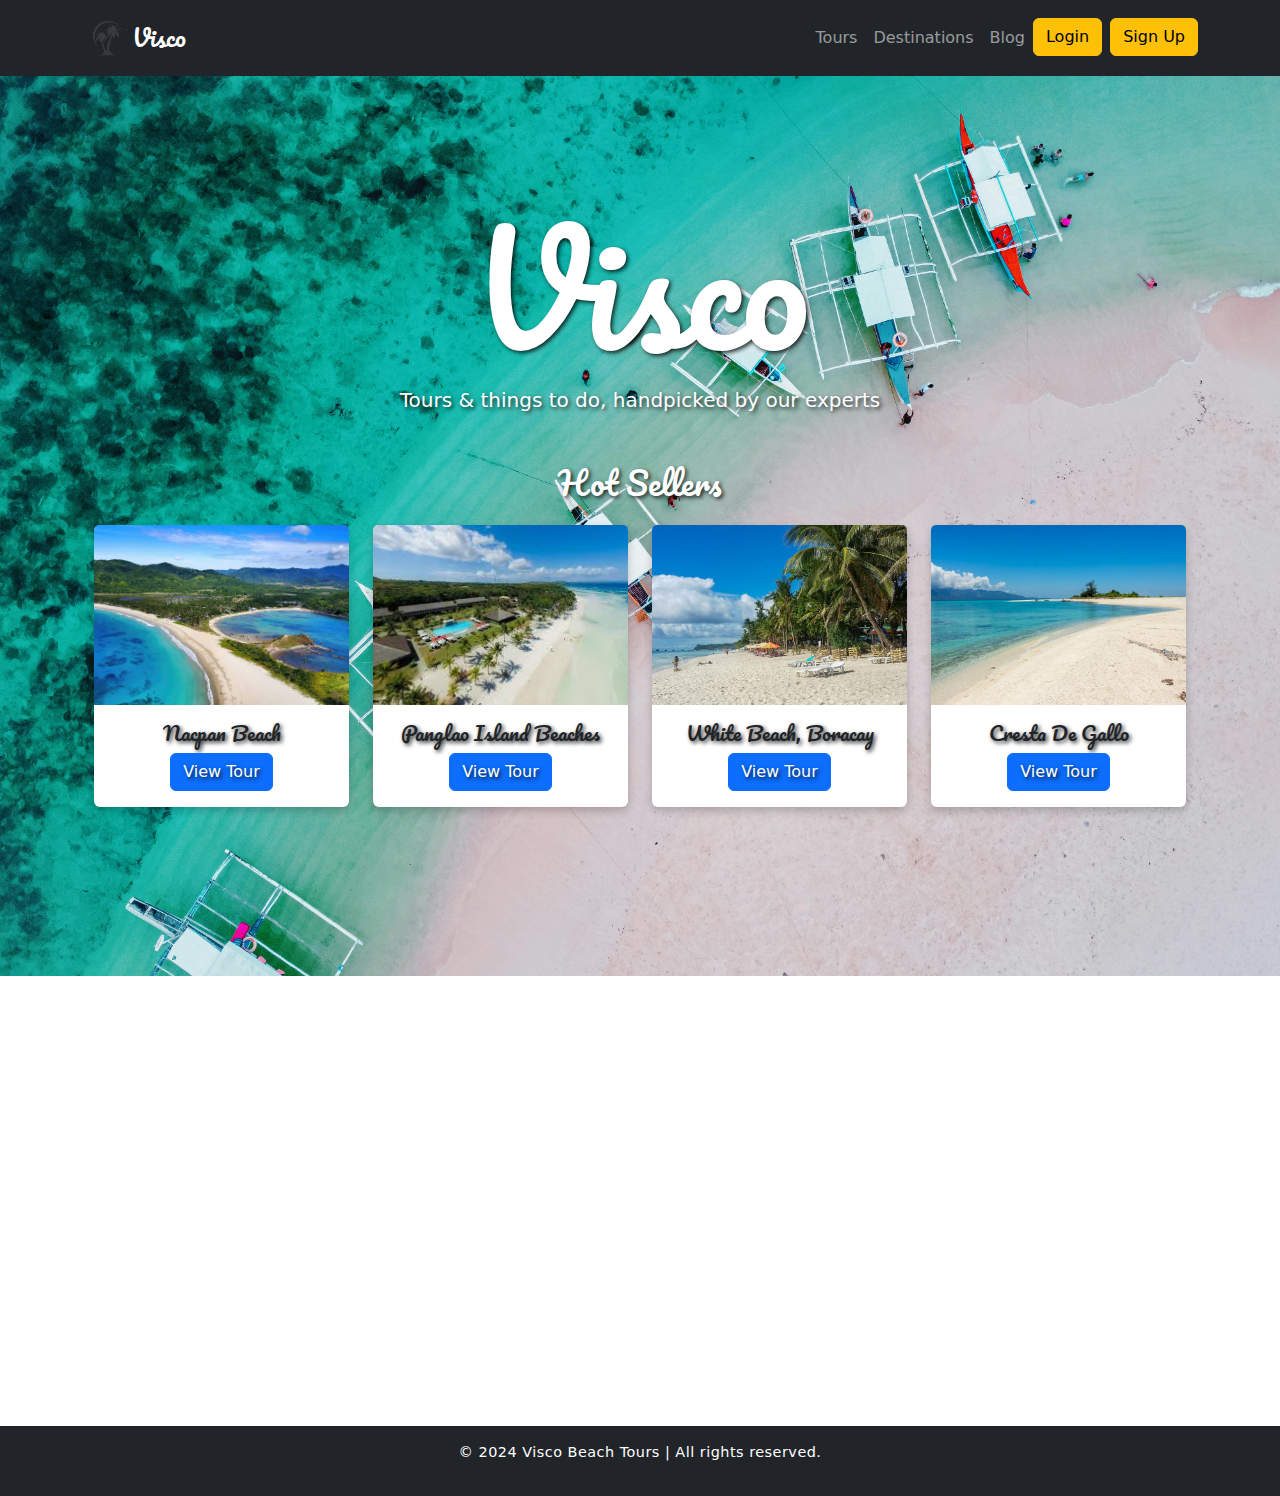
<file: index.html>
<!DOCTYPE html>
<html lang="en">
<head>
    <meta charset="UTF-8">
    <meta name="viewport" content="width=device-width, initial-scale=1.0">
    <title>Visco - Beach Tours in the Philippines</title>
    <!-- Bootstrap CSS -->
    <link href="https://cdn.jsdelivr.net/npm/bootstrap@5.3.0-alpha1/dist/css/bootstrap.min.css" rel="stylesheet">
    <link href="https://fonts.googleapis.com/css2?family=Pacifico&display=swap" rel="stylesheet">

    <link rel="stylesheet" href="styles.css">
</head>
<body>
    <!-- Navbar Section -->
    <nav class="navbar navbar-expand-lg navbar-dark bg-dark">
        <div class="container">
            <a class="navbar-brand" href="index.html" style="display: flex;">
                <img src="img/v-logo.png" alt="Visco Logo" width="50"><h4 style="margin-top: 10px;"> Visco</h4>
            </a>
            <button class="navbar-toggler" type="button" data-bs-toggle="collapse" data-bs-target="#navbarNav" aria-controls="navbarNav" aria-expanded="false" aria-label="Toggle navigation">
                <span class="navbar-toggler-icon"></span>
            </button>
            <div class="collapse navbar-collapse" id="navbarNav">
                <ul class="navbar-nav ms-auto">
                    <li class="nav-item">
                        <a class="nav-link" href="tours.html">Tours</a>
                    </li>
                    <li class="nav-item">
                        <a class="nav-link" href="#">Destinations</a>
                    </li>
                    <li class="nav-item">
                        <a class="nav-link" href="#">Blog</a>
                    </li>
                    <li class="nav-item">
                        <a class="btn btn-warning me-2" href="#" data-bs-toggle="modal" data-bs-target="#loginModal">Login</a>
                    </li>
                    <li class="nav-item">
                        <a class="btn btn-warning" href="#" data-bs-toggle="modal" data-bs-target="#signupModal">Sign Up</a>
                    </li>
                </ul>
            </div>
        </div>
    </nav>

    <!-- Main Content -->
    <div class="main-content" style="height: 150vh;">
        <!-- Hero & Hot Sellers Section with Background -->
        <section class="hero-section text-center text-white d-flex align-items-center" style="background-image: url('img/visco_background.jpg'); background-size: cover; background-position: center; height: 100vh;">
            <div class="container">
                <h1 class="display-3" style="font-size: 150px;">Visco</h1>
                <p class="lead">Tours & things to do, handpicked by our experts</p>

                <!-- Hot Sellers Section (Inside Hero Section) -->
                <section class="container my-5">
                    <h2 class="text-center mb-4">Hot Sellers</h2>
                    <div class="row g-4">
                        <div class="col-md-3">
                            <div class="card">
                                <img src="img/nacpan-beach.jpg" class="card-img-top" alt="Tour 1">
                                <div class="card-body">
                                    <h5 class="card-title">Nacpan Beach</h5>
                                    <a href="tours.html" class="btn btn-primary">View Tour</a>
                                </div>
                            </div>
                        </div>
                        <div class="col-md-3">
                            <div class="card">
                                <img src="img/panglao-island.jpg" class="card-img-top" alt="Tour 2">
                                <div class="card-body">
                                    <h5 class="card-title">Panglao Island Beaches</h5>
                                    <a href="tours.html" class="btn btn-primary">View Tour</a>
                                </div>
                            </div>
                        </div>
                        <div class="col-md-3">
                            <div class="card">
                                <img src="img/white-beach-boracay.jpg" class="card-img-top" alt="Tour 3">
                                <div class="card-body">
                                    <h5 class="card-title">White Beach, Boracay</h5>
                                    <a href="tours.html" class="btn btn-primary">View Tour</a>
                                </div>
                            </div>
                        </div>
                        <div class="col-md-3">
                            <div class="card">
                                <img src="img/cresta-de-gallo.jpg" class="card-img-top" alt="Tour 4">
                                <div class="card-body">
                                    <h5 class="card-title">Cresta De Gallo</h5>
                                    <a href="tours.html" class="btn btn-primary">View Tour</a>
                                </div>
                            </div>
                        </div>
                    </div>
                </section>
            </div>
          </section> 
          
    </div>

    <!-- Footer Section -->
    <footer class="bg-dark text-white py-3 text-center">
        <div class="container">
            <p>© 2024 Visco Beach Tours | All rights reserved.</p>
        </div>
    </footer>

    <!-- Login Modal -->
    <div class="modal fade" id="loginModal" tabindex="-1" aria-labelledby="loginModalLabel" aria-hidden="true">
        <div class="modal-dialog">
            <div class="modal-content">
                <div class="modal-header">
                    <h5 class="modal-title" id="loginModalLabel">Login</h5>
                    <button type="button" class="btn-close" data-bs-dismiss="modal" aria-label="Close"></button>
                </div>
                <div class="modal-body">
                    <form>
                        <div class="mb-3">
                            <label for="loginEmail" class="form-label">Email address</label>
                            <input type="email" class="form-control" id="loginEmail" required>
                        </div>
                        <div class="mb-3">
                            <label for="loginPassword" class="form-label">Password</label>
                            <input type="password" class="form-control" id="loginPassword" required>
                        </div>
                        <button type="submit" class="btn btn-primary w-100">Login</button>
                    </form>
                </div>
            </div>
        </div>
    </div>

    <!-- Sign-Up Modal -->
    <div class="modal fade" id="signupModal" tabindex="-1" aria-labelledby="signupModalLabel" aria-hidden="true">
        <div class="modal-dialog">
            <div class="modal-content">
                <div class="modal-header">
                    <h5 class="modal-title" id="signupModalLabel">Sign Up</h5>
                    <button type="button" class="btn-close" data-bs-dismiss="modal" aria-label="Close"></button>
                </div>
                <div class="modal-body">
                    <form>
                        <div class="mb-3">
                            <label for="signupName" class="form-label">Name</label>
                            <input type="text" class="form-control" id="signupName" required>
                        </div>
                        <div class="mb-3">
                            <label for="signupEmail" class="form-label">Email address</label>
                            <input type="email" class="form-control" id="signupEmail" required>
                        </div>
                        <div class="mb-3">
                            <label for="signupPassword" class="form-label">Password</label>
                            <input type="password" class="form-control" id="signupPassword" required>
                        </div>
                        <button type="submit" class="btn btn-primary w-100">Sign Up</button>
                    </form>
                </div>
            </div>
        </div>
    </div>

    <!-- Bootstrap JS & Popper -->
    <script src="https://cdn.jsdelivr.net/npm/bootstrap@5.3.0-alpha1/dist/js/bootstrap.bundle.min.js"></script>
</body>
</html>
</file>
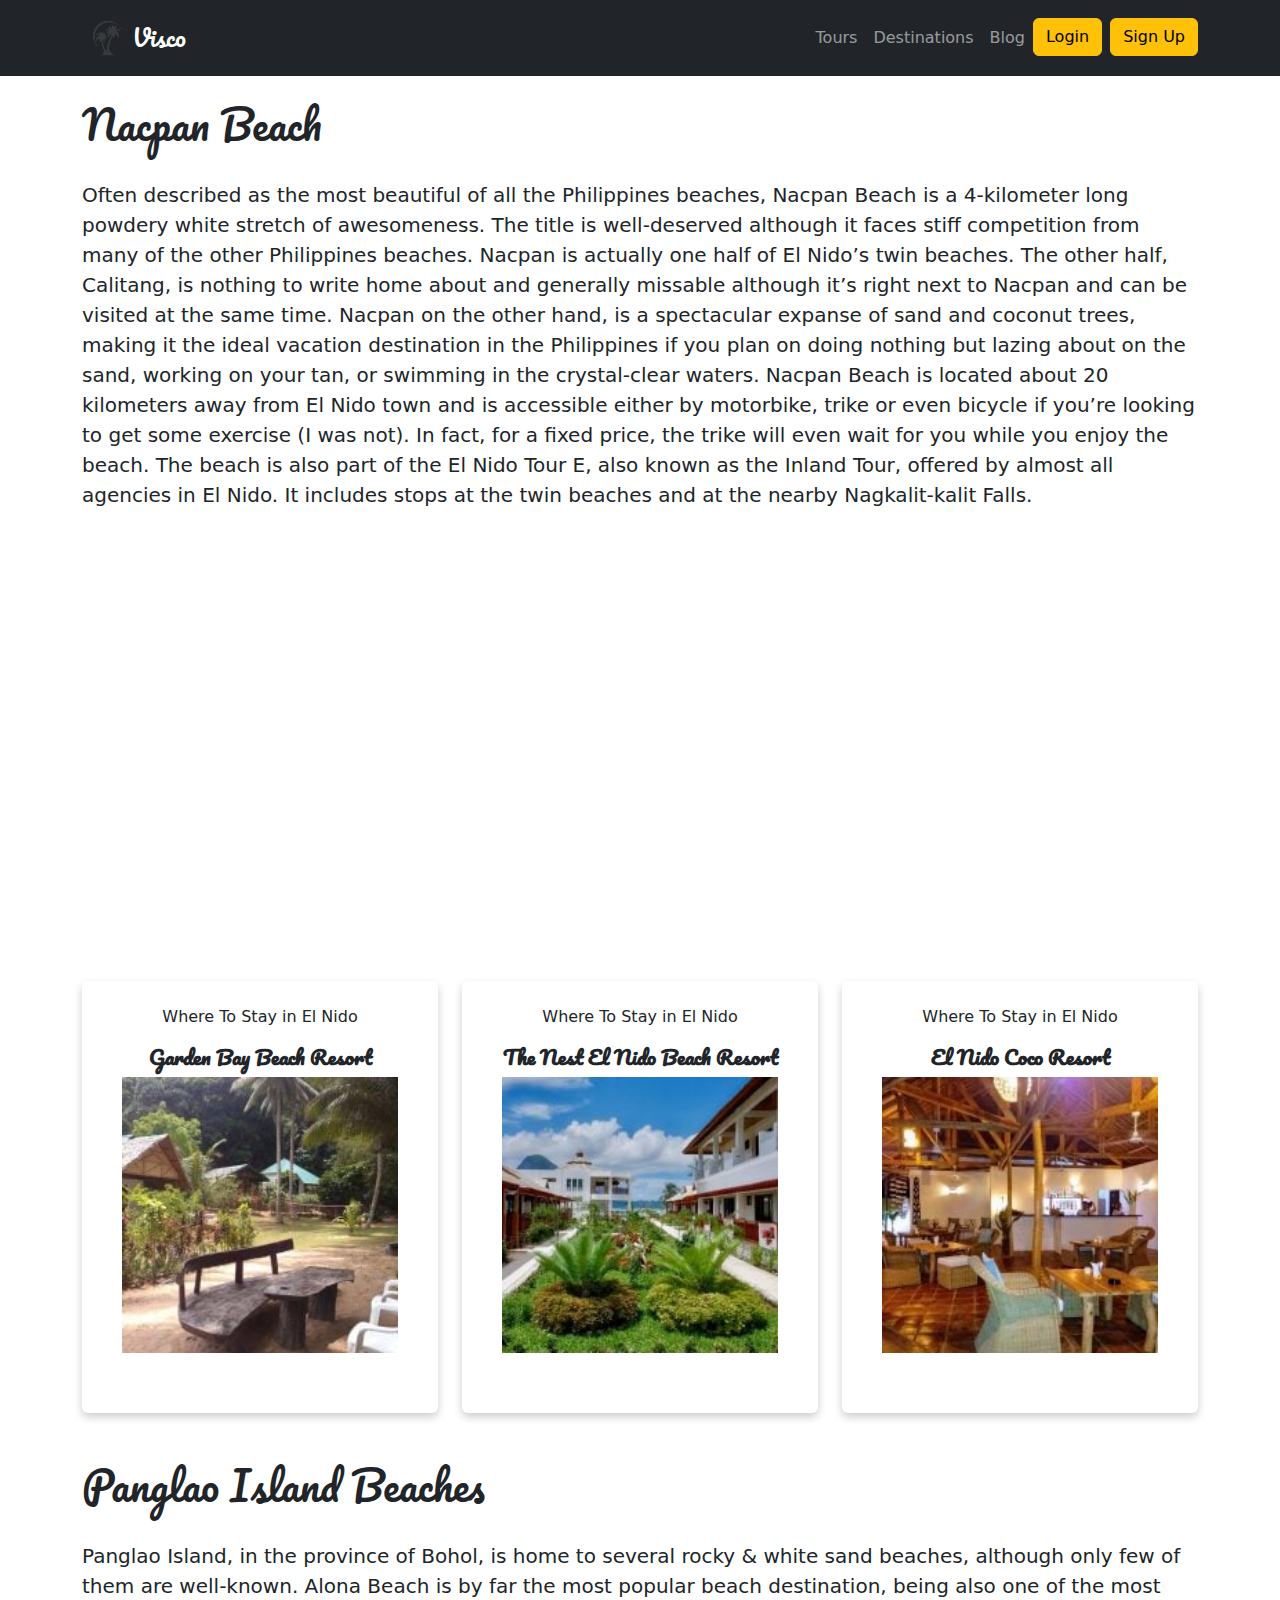
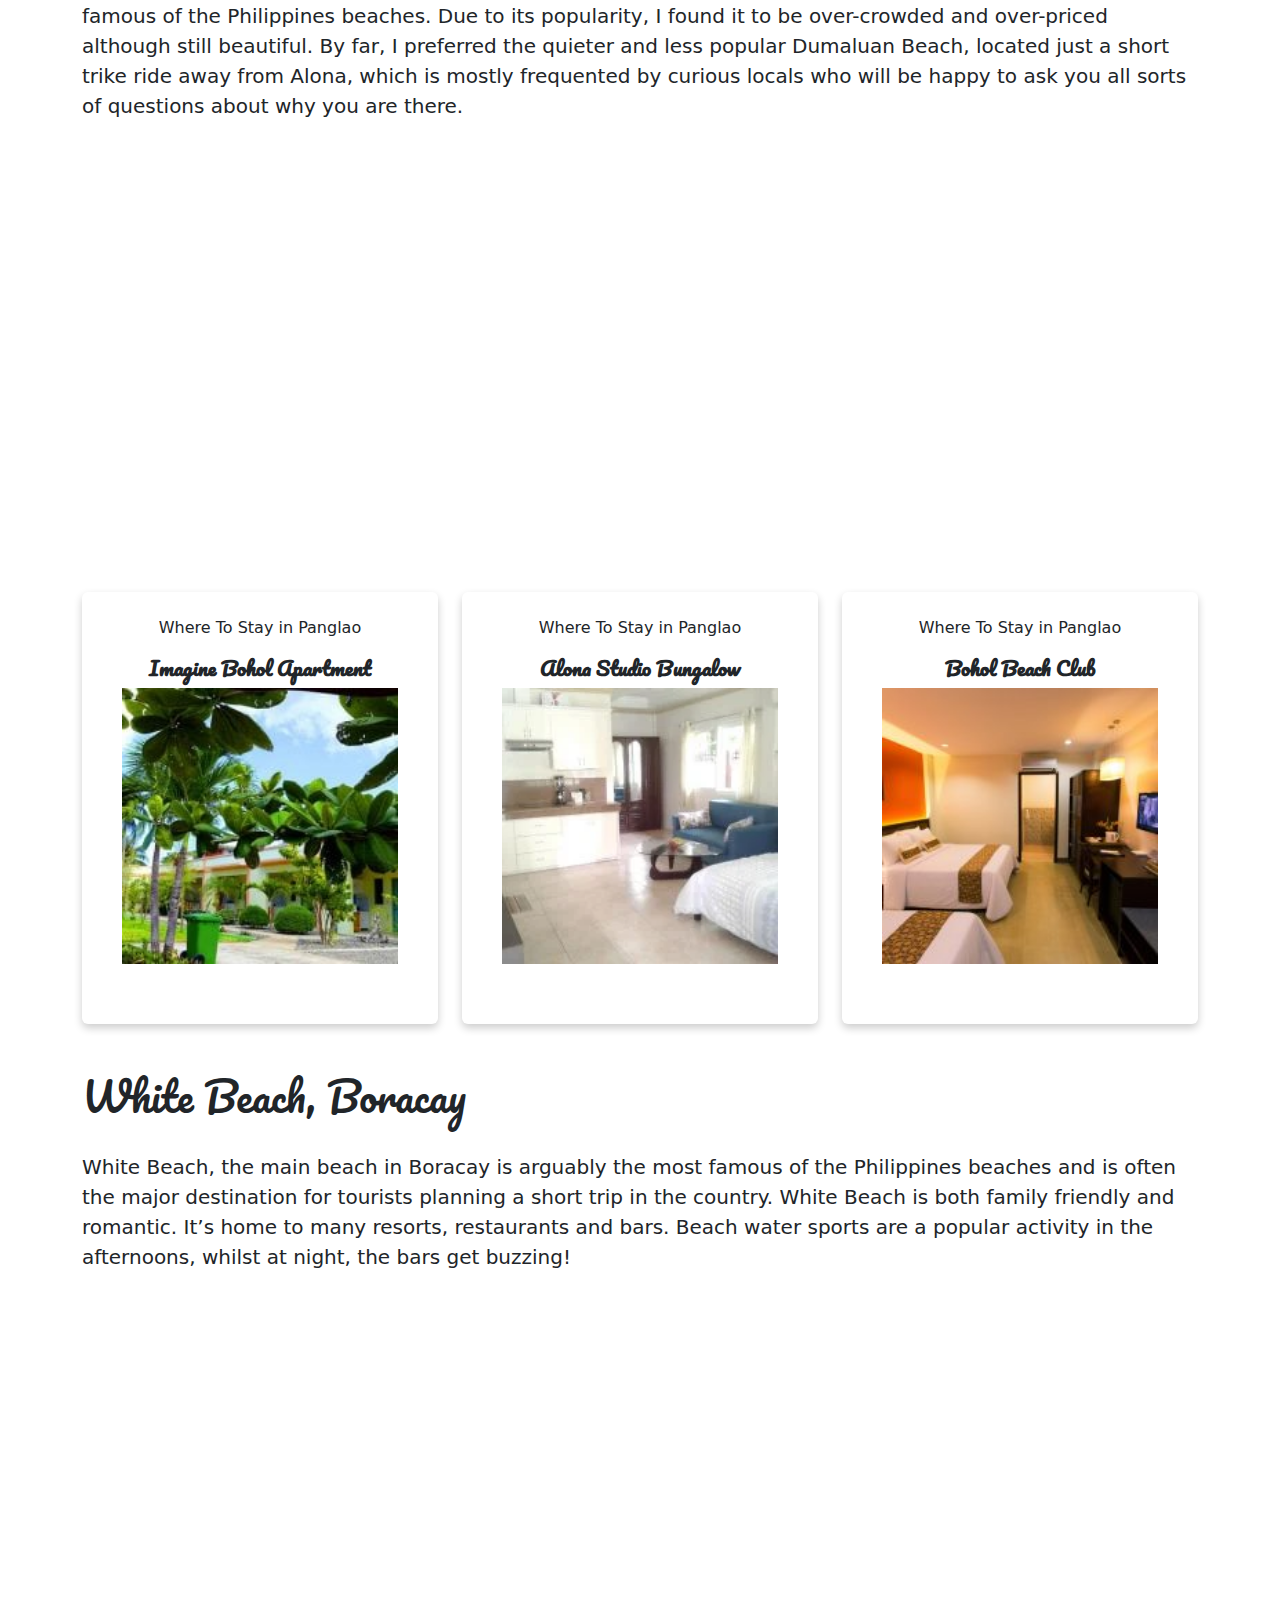
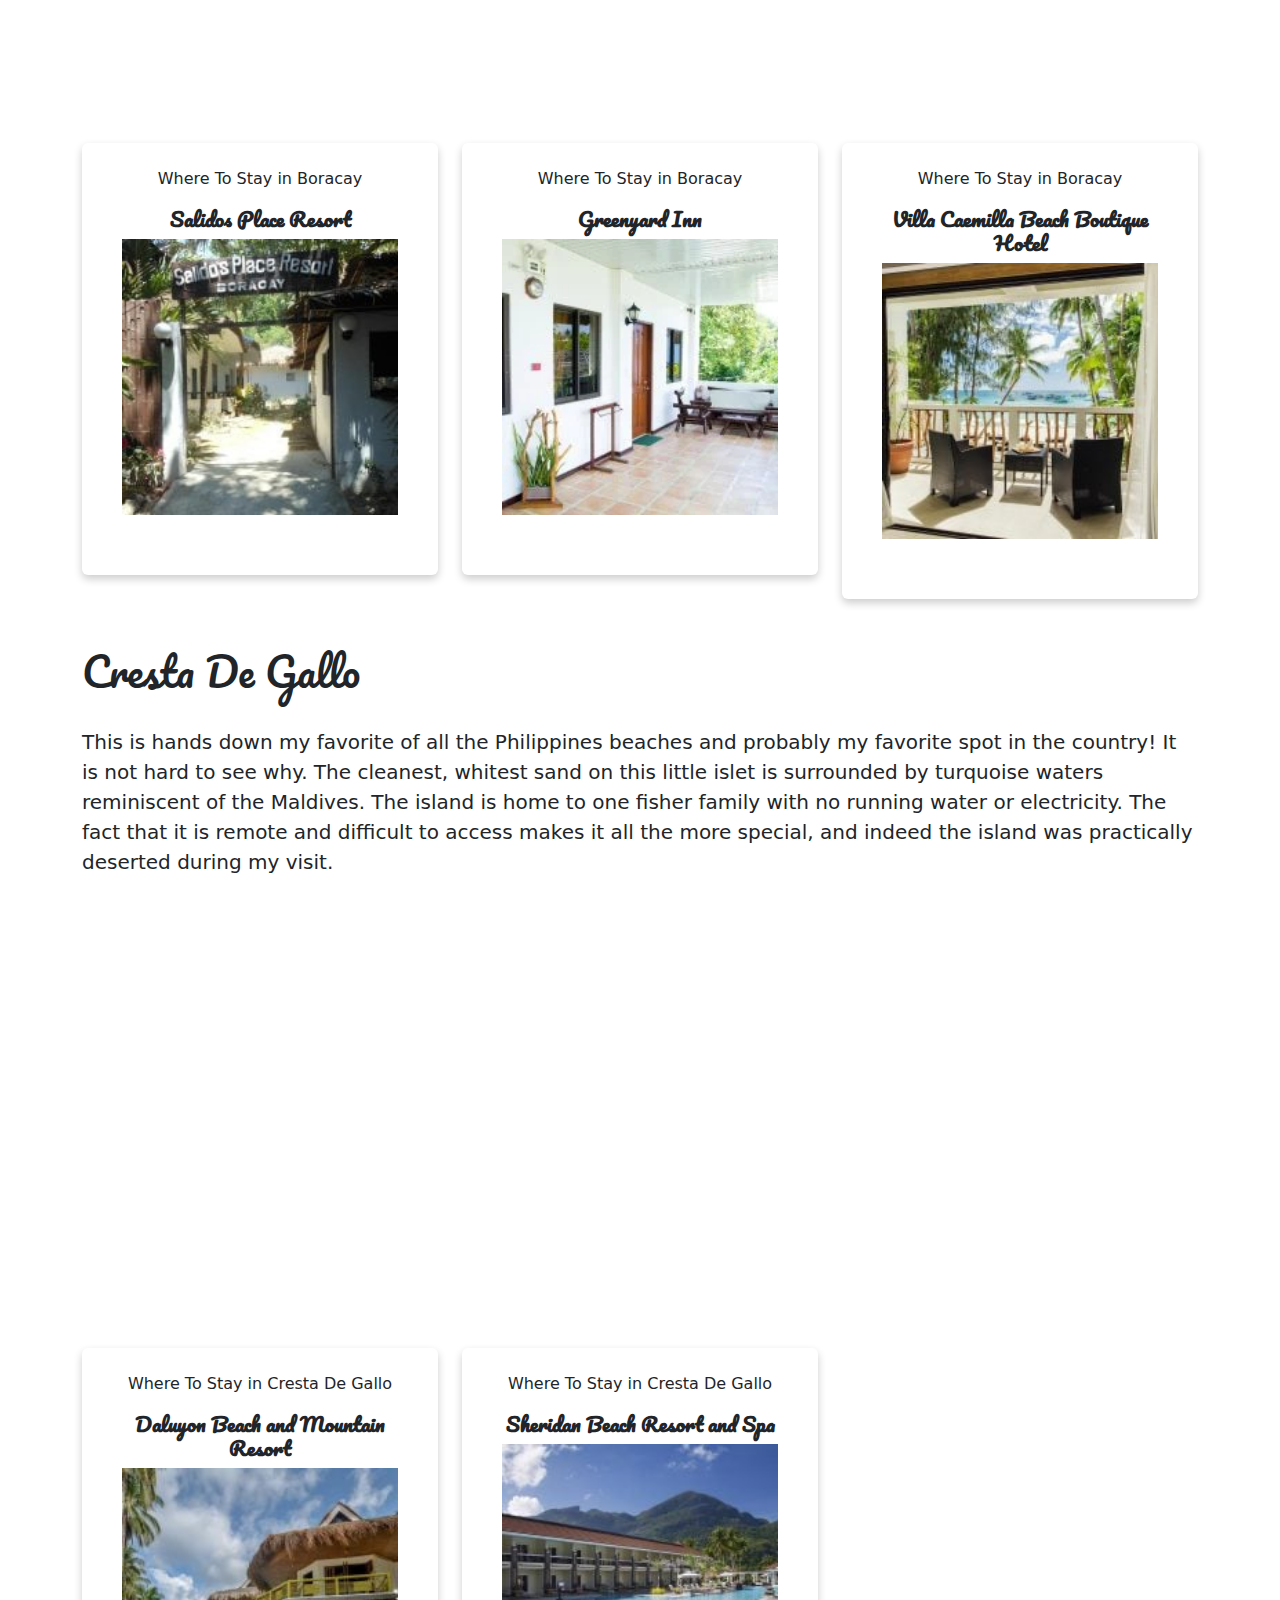
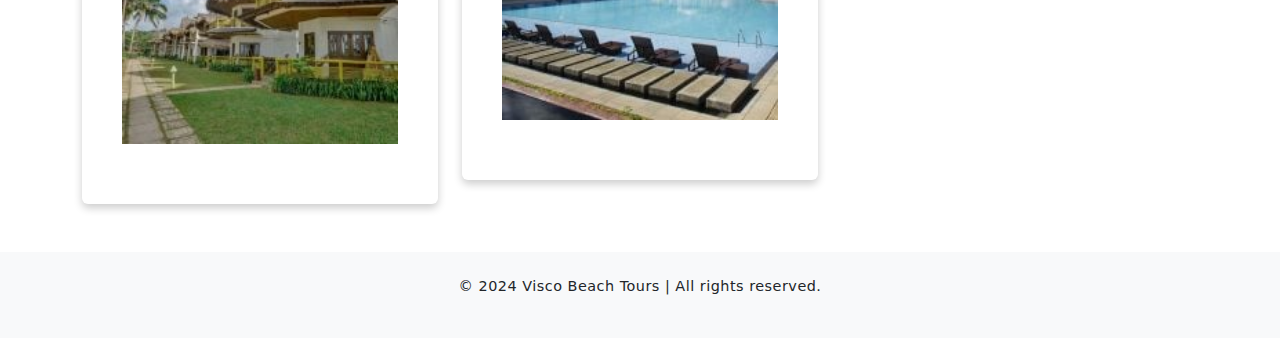
<file: tours.html>
<!DOCTYPE html>
<html lang="en">
<head>
    <meta charset="UTF-8">
    <meta name="viewport" content="width=device-width, initial-scale=1.0">
    <title>Visco - Beach Tours in the Philippines</title>
    <!-- Bootstrap CSS -->
    <link href="https://cdn.jsdelivr.net/npm/bootstrap@5.3.0-alpha1/dist/css/bootstrap.min.css" rel="stylesheet">
    <link href="https://fonts.googleapis.com/css2?family=Pacifico&display=swap" rel="stylesheet">

    <link rel="stylesheet" href="styles.css">
</head>
<body>
    <!-- Navbar Section -->
    <nav class="navbar navbar-expand-lg navbar-dark bg-dark">
        <div class="container">
            <a class="navbar-brand" href="index.html" style="display: flex;">
                <img src="img/v-logo.png" alt="Visco Logo" width="50"><h4 style="margin-top: 10px;"> Visco</h4>
            </a>
            <button class="navbar-toggler" type="button" data-bs-toggle="collapse" data-bs-target="#navbarNav" aria-controls="navbarNav" aria-expanded="false" aria-label="Toggle navigation">
                <span class="navbar-toggler-icon"></span>
            </button>
            <div class="collapse navbar-collapse" id="navbarNav">
                <ul class="navbar-nav ms-auto">
                    <li class="nav-item">
                        <a class="nav-link" href="tours.html">Tours</a>
                    </li>
                    <li class="nav-item">
                        <a class="nav-link" href="#">Destinations</a>
                    </li>
                    <li class="nav-item">
                        <a class="nav-link" href="#">Blog</a>
                    </li>
                    <li class="nav-item">
                        <a class="btn btn-warning me-2" href="#" data-bs-toggle="modal" data-bs-target="#loginModal">Login</a>
                    </li>
                    <li class="nav-item">
                        <a class="btn btn-warning" href="#" data-bs-toggle="modal" data-bs-target="#signupModal">Sign Up</a>
                    </li>
                </ul>
            </div>
        </div>
    </nav>

    <section class="section">
        <div class="container">
            <br><h1>Nacpan Beach</h1><br>
            <p class="lead">
                Often described as the most beautiful of all the Philippines beaches, Nacpan Beach is a 4-kilometer long powdery white stretch of awesomeness. The title is well-deserved although it faces stiff competition from many of the other Philippines beaches.
                Nacpan is actually one half of El Nido’s twin beaches. The other half, Calitang, is nothing to write home about and generally missable although it’s right next to Nacpan and can be visited at the same time.
                Nacpan on the other hand, is a spectacular expanse of sand and coconut trees, making it the ideal vacation destination in the Philippines if you plan on doing nothing but lazing about on the sand, working on your tan, or swimming in the crystal-clear waters.
                Nacpan Beach is located about 20 kilometers away from El Nido town and is accessible either by motorbike, trike or even bicycle if you’re looking to get some exercise (I was not).
                In fact, for a fixed price, the trike will even wait for you while you enjoy the beach.
                The beach is also part of the El Nido Tour E, also known as the Inland Tour, offered by almost all agencies in El Nido. It includes stops at the twin beaches and at the nearby Nagkalit-kalit Falls.
            </p>
            
            <!-- Map for Nacpan Beach -->
            <iframe 
                src="https://www.google.com/maps/embed?pb=!1m18!1m12!1m3!1d387189.30563242705!2d119.3404304139225!3d11.196058065973435!2m3!1f0!2f0!3f0!3m2!1i1024!2i768!4f13.1!3m3!1m2!1s0x33b9dc1c3ef47a2f%3A0xa7b62116bc0e12!2sNacpan%20Beach!5e0!3m2!1sen!2sph!4v1696983526532!5m2!1sen!2sph"
                width="100%" 
                height="400" 
                style="border:0;" 
                allowfullscreen="" 
                loading="lazy"></iframe>
        </div>
    </section>    

                <!-- Features Section -->
                <section class="py-5">
                    <div class="container">
                        <div class="row text-center">
                            <div class="col-lg-4">
                                <div class="card p-4">
                                    <span class="discount-badge">Where To Stay in El Nido</span>
                                    <div class="card-body">
                                        <h5 class="card-title"><strong>Garden Bay Beach Resort</strong></h5>
                                        <img style="width: 100%; height:auto; margin-bottom: 20px;" src="img/garden-bay.jpg" alt="">
                                    </div>
                                </div>
                            </div>
                            <div class="col-lg-4">
                                <div class="card p-4">
                                    <span class="discount-badge">Where To Stay in El Nido</span>
                                    <div class="card-body">
                                        <h5 class="card-title"><strong>The Nest El Nido Beach Resort</strong></h5>
                                        <img style="width: 100%; height:auto; margin-bottom: 20px;" src="img/the-nset.jpg" alt="">
                                    </div>
                                </div>
                            </div>
                            <div class="col-lg-4">
                                <div class="card p-4">
                                    <span class="discount-badge">Where To Stay in El Nido</span>
                                    <div class="card-body">
                                        <h5 class="card-title"><strong>El Nido Coco Resort</strong></h5>
                                        <img style="width: 100%; height:auto; margin-bottom: 20px;" src="img/coco-resort.jpg" alt="">
                                    </div>
                                </div>
                            </div>
                        </div>
                    </div>
                </section>

                <section class="section">
                    <div class="container">
                      <h1>Panglao Island Beaches</h1><br>
                      <p class="lead">Panglao Island, in the province of Bohol, is home to several rocky & white sand beaches, although only few of them are well-known. Alona Beach is by far the most popular beach destination, being also one of the most famous of the Philippines beaches.

                        Due to its popularity, I found it to be over-crowded and over-priced although still beautiful. By far, I preferred the quieter and less popular Dumaluan Beach, located just a short trike ride away from Alona, which is mostly frequented by curious locals who will be happy to ask you all sorts of questions about why you are there.
                        
                        </p>

                        <iframe 
                        src="https://www.google.com/maps/embed?pb=!1m18!1m12!1m3!1d1986.1381560162835!2d123.74935583320957!3d9.552471968619762!2m3!1f0!2f0!3f0!3m2!1i1024!2i768!4f13.1!3m3!1m2!1s0x33aa0fbca6446c57%3A0xdeaade40c7c6e5d0!2sPanglao%20Island!5e0!3m2!1sen!2sph!4v1697985721234!5m2!1sen!2sph"
                        width="100%" 
                        height="400" 
                        style="border:0;" 
                        allowfullscreen="" 
                        loading="lazy"></iframe>

                    </div>
                  </section>
        
                <!-- Features Section -->
                <section class="py-5">
                    <div class="container">
                        <div class="row text-center">
                            <div class="col-lg-4">
                                <div class="card p-4">
                                    <span class="discount-badge">Where To Stay in Panglao</span>
                                    <div class="card-body">
                                        <h5 class="card-title"><strong>Imagine Bohol Apartment </strong></h5>
                                        <img style="width: 100%; height:auto; margin-bottom: 20px;" src="img/imagine-bohol.jpg" alt="">
                                    </div>
                                </div>
                            </div>
                            <div class="col-lg-4">
                                <div class="card p-4">
                                    <span class="discount-badge">Where To Stay in Panglao</span>
                                    <div class="card-body">
                                        <h5 class="card-title"><strong>Alona Studio Bungalow</strong></h5>
                                        <img style="width: 100%; height:auto; margin-bottom: 20px;" src="img/alona-studio.webp" alt="">
                                    </div>
                                </div>
                            </div>
                            <div class="col-lg-4">
                                <div class="card p-4">
                                    <span class="discount-badge">Where To Stay in Panglao</span>
                                    <div class="card-body">
                                        <h5 class="card-title"><strong>Bohol Beach Club</strong></h5>
                                        <img style="width: 100%; height:auto; margin-bottom: 20px;" src="img/bohol-beach.jpg" alt="">
                                    </div>
                                </div>
                            </div>
                    </div>
                </section>

                <section class="section">
                    <div class="container">
                      <h1>White Beach, Boracay</h1><br>
                      <p class="lead">White Beach, the main beach in Boracay is arguably the most famous of the Philippines beaches and is often the major destination for tourists planning a short trip in the country.

                        White Beach is both family friendly and romantic. It’s home to many resorts, restaurants and bars. Beach water sports are a popular activity in the afternoons, whilst at night, the bars get buzzing!
                        </p>
                        <iframe 
                        src="https://www.google.com/maps/embed?pb=!1m18!1m12!1m3!1d31292.91379120593!2d121.91894002317854!3d11.966360474302246!2m3!1f0!2f0!3f0!3m2!1i1024!2i768!4f13.1!3m3!1m2!1s0x33a53849a7c4fc1d%3A0xeaaee9233d1e91d4!2sWhite%20Beach!5e0!3m2!1sen!2sph!4v1697985785674!5m2!1sen!2sph"
                        width="100%" 
                        height="400" 
                        style="border:0;" 
                        allowfullscreen="" 
                        loading="lazy"></iframe>
                    </div>
                  </section>
                               <!-- Features Section -->
                               <section class="py-5">
                                <div class="container">
                                    <div class="row text-center">
                                        <div class="col-lg-4">
                                            <div class="card p-4">
                                                <span class="discount-badge">Where To Stay in Boracay</span>
                                                <div class="card-body">
                                                    <h5 class="card-title"><strong>Salidos Place Resort</strong></h5>
                                                    <img style="width: 100%; height:auto; margin-bottom: 20px;" src="img/salidos.jpg" alt="">
                                                </div>
                                            </div>
                                        </div>
                                        <div class="col-lg-4">
                                            <div class="card p-4">
                                                <span class="discount-badge">Where To Stay in Boracay</span>
                                                <div class="card-body">
                                                    <h5 class="card-title"><strong>Greenyard Inn</strong></h5>
                                                    <img style="width: 100%; height:auto; margin-bottom: 20px;" src="img/greenyard.webp" alt="">
                                                </div>
                                            </div>
                                        </div>
                                        <div class="col-lg-4">
                                            <div class="card p-4">
                                                <span class="discount-badge">Where To Stay in Boracay</span>
                                                <div class="card-body">
                                                    <h5 class="card-title"><strong>Villa Caemilla Beach Boutique Hotel</strong></h5>
                                                    <img style="width: 100%; height:auto; margin-bottom: 20px;" src="img/villa.jpg" alt="">
                                                </div>
                                            </div>
                                        </div>
                                </div>
                            </section>

                            <section class="section">
                                <div class="container">
                                  <h1>Cresta De Gallo</h1><br>
                                  <p class="lead">This is hands down my favorite of all the Philippines beaches and probably my favorite spot in the country! It is not hard to see why. The cleanest, whitest sand on this little islet is surrounded by turquoise waters reminiscent of the Maldives.

                                    The island is home to one fisher family with no running water or electricity. The fact that it is remote and difficult to access makes it all the more special, and indeed the island was practically deserted during my visit.</p>
                                    <iframe 
                                    src="https://www.google.com/maps/embed?pb=!1m18!1m12!1m3!1d3941.0007556175187!2d122.756663610241!3d12.223951727339342!2m3!1f0!2f0!3f0!3m2!1i1024!2i768!4f13.1!3m3!1m2!1s0x33a2e9d5c7c41ba9%3A0x15ad9e2fd4df01f5!2sCresta%20De%20Gallo%20Island!5e0!3m2!1sen!2sph!4v1697985842542!5m2!1sen!2sph"
                                    width="100%" 
                                    height="400" 
                                    style="border:0;" 
                                    allowfullscreen="" 
                                    loading="lazy"></iframe>                                                               
                                </div>
                              </section>
                                           <!-- Features Section -->
                                           <section class="py-5">
                                            <div class="container">
                                                <div class="row text-center">
                                                    <div class="col-lg-4">
                                                        <div class="card p-4">
                                                            <span class="discount-badge">Where To Stay in Cresta De Gallo</span>
                                                            <div class="card-body">
                                                                <h5 class="card-title"><strong>Daluyon Beach and Mountain Resort </strong></h5>
                                                                <img style="width: 100%; height:auto; margin-bottom: 20px;" src="img/daluyon.jpg" alt="">
                                                            </div>
                                                        </div>
                                                    </div>
                                                    <div class="col-lg-4">
                                                        <div class="card p-4">
                                                            <span class="discount-badge">Where To Stay in Cresta De Gallo</span>
                                                            <div class="card-body">
                                                                <h5 class="card-title"><strong>Sheridan Beach Resort and Spa</strong></h5>
                                                                <img style="width: 100%; height:auto; margin-bottom: 20px;" src="img/sheridan.jpg   " alt="">
                                                            </div>
                                                        </div>
                                                    </div>
                                            </div>
                                        </section>
            </div>

    </div>
    

    <footer class="bg-light text-center py-4">
        <p>© 2024 Visco Beach Tours | All rights reserved.</p>
    </footer>
    <!-- Bootstrap JS -->
    <script src="https://cdn.jsdelivr.net/npm/bootstrap@5.3.0-alpha1/dist/js/bootstrap.bundle.min.js"></script>

</body>
</file>
<file: styles.css>
/* Modals */
.modal {
  display: none;
  position: fixed;
  left: 0;
  top: 0;
  width: 100%;
  height: 100%;
  background: rgba(0, 0, 0, 0.5);
}

.modal-content {
  background-color: white;
  padding: 20px;
  margin: 15% auto;
  width: 300px;
  border-radius: 10px;
}

.close {
  float: right;
  cursor: pointer;
}

h1, h2, h4, .card-title {
  font-family: 'Pacifico', cursive;
}


/* styles.css */
.hero-section {
  color: #fff;
  text-shadow: 2px 2px 4px rgba(0, 0, 0, 0.8);
}

/* Background section to cover both Hero and Hot Sellers */
.background-section {
  padding-top: 100px;
  padding-bottom: 100px;
  background-color: rgba(0, 0, 0, 0.5); /* Optional overlay for better text visibility */
  color: #fff;
}

.hero-content {
  margin-bottom: 3rem;
}

.card {
  border: none;
  box-shadow: 0 4px 8px rgba(0, 0, 0, 0.2);
}

.card-img-top {
  height: 180px;
  object-fit: cover;
}

/* Optional: Footer Styles */
footer {
  font-size: 0.9rem;
  letter-spacing: 0.5px;
}
</file>
